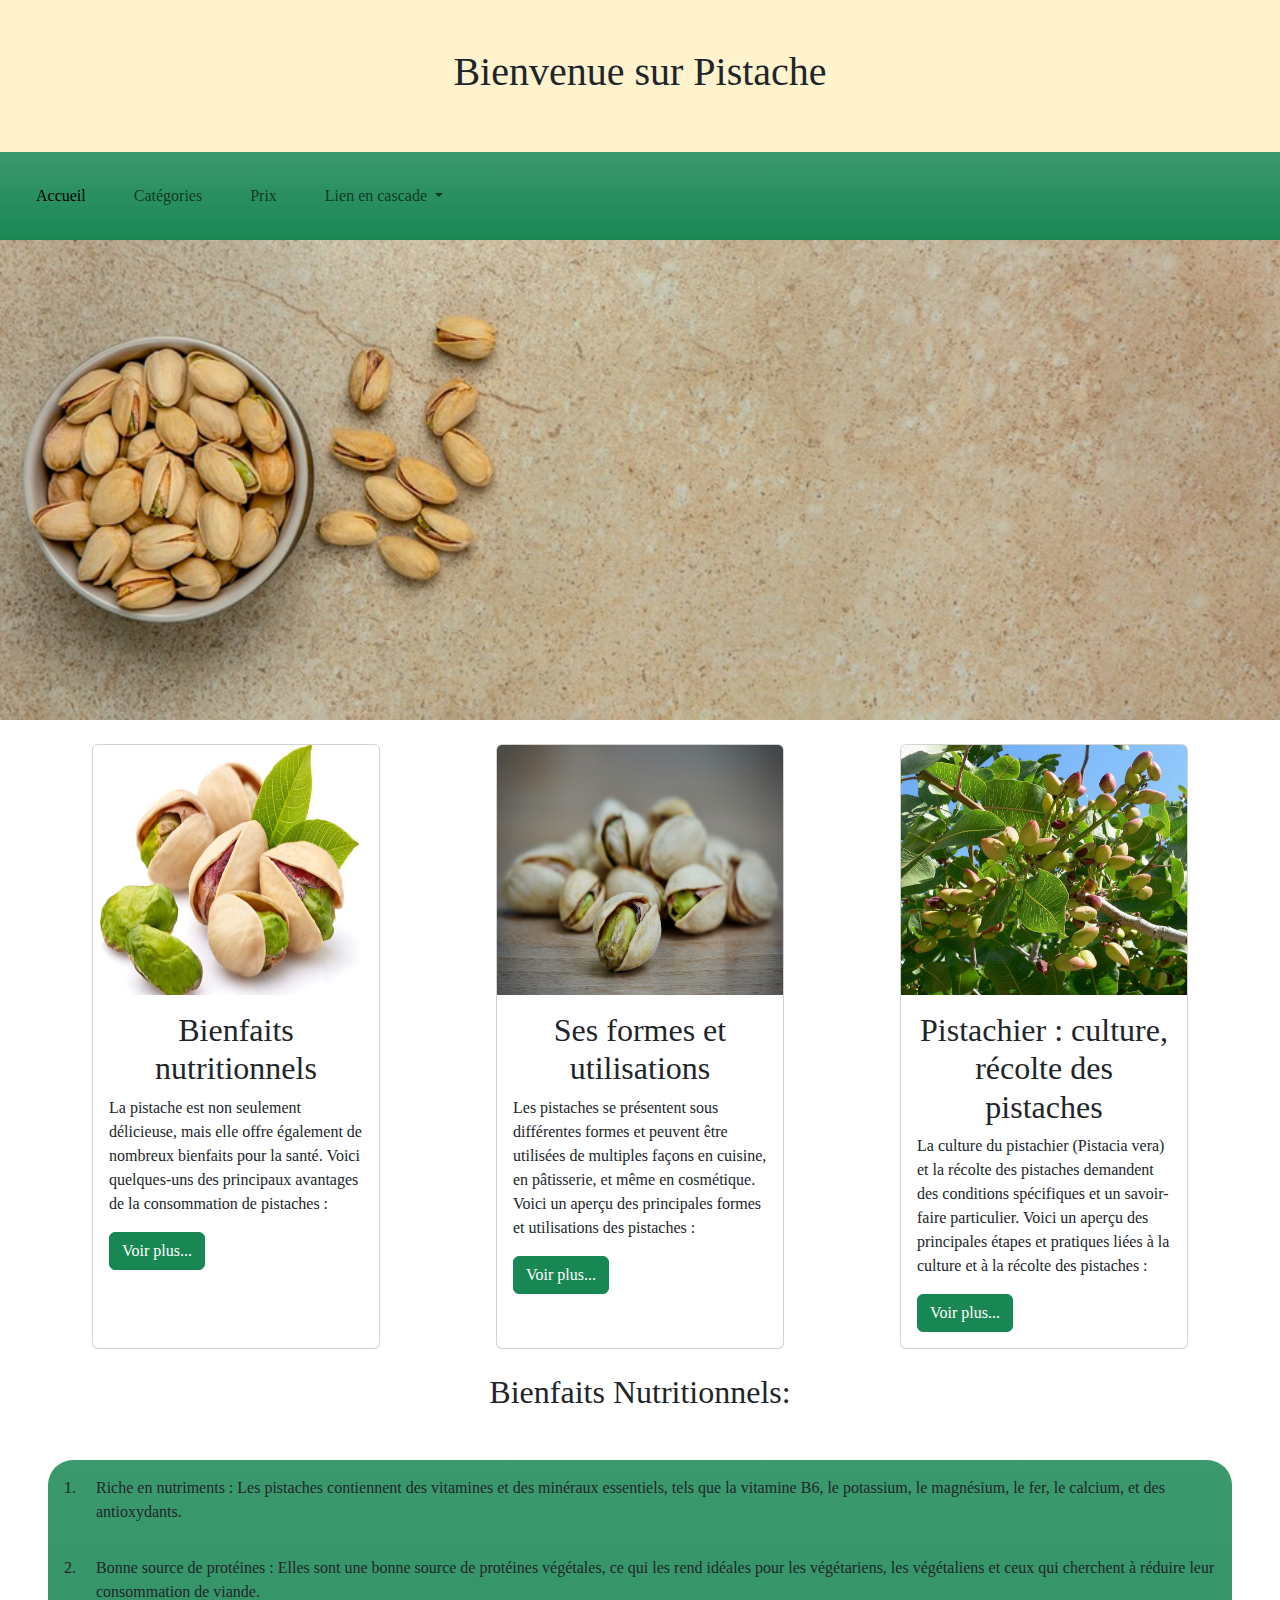
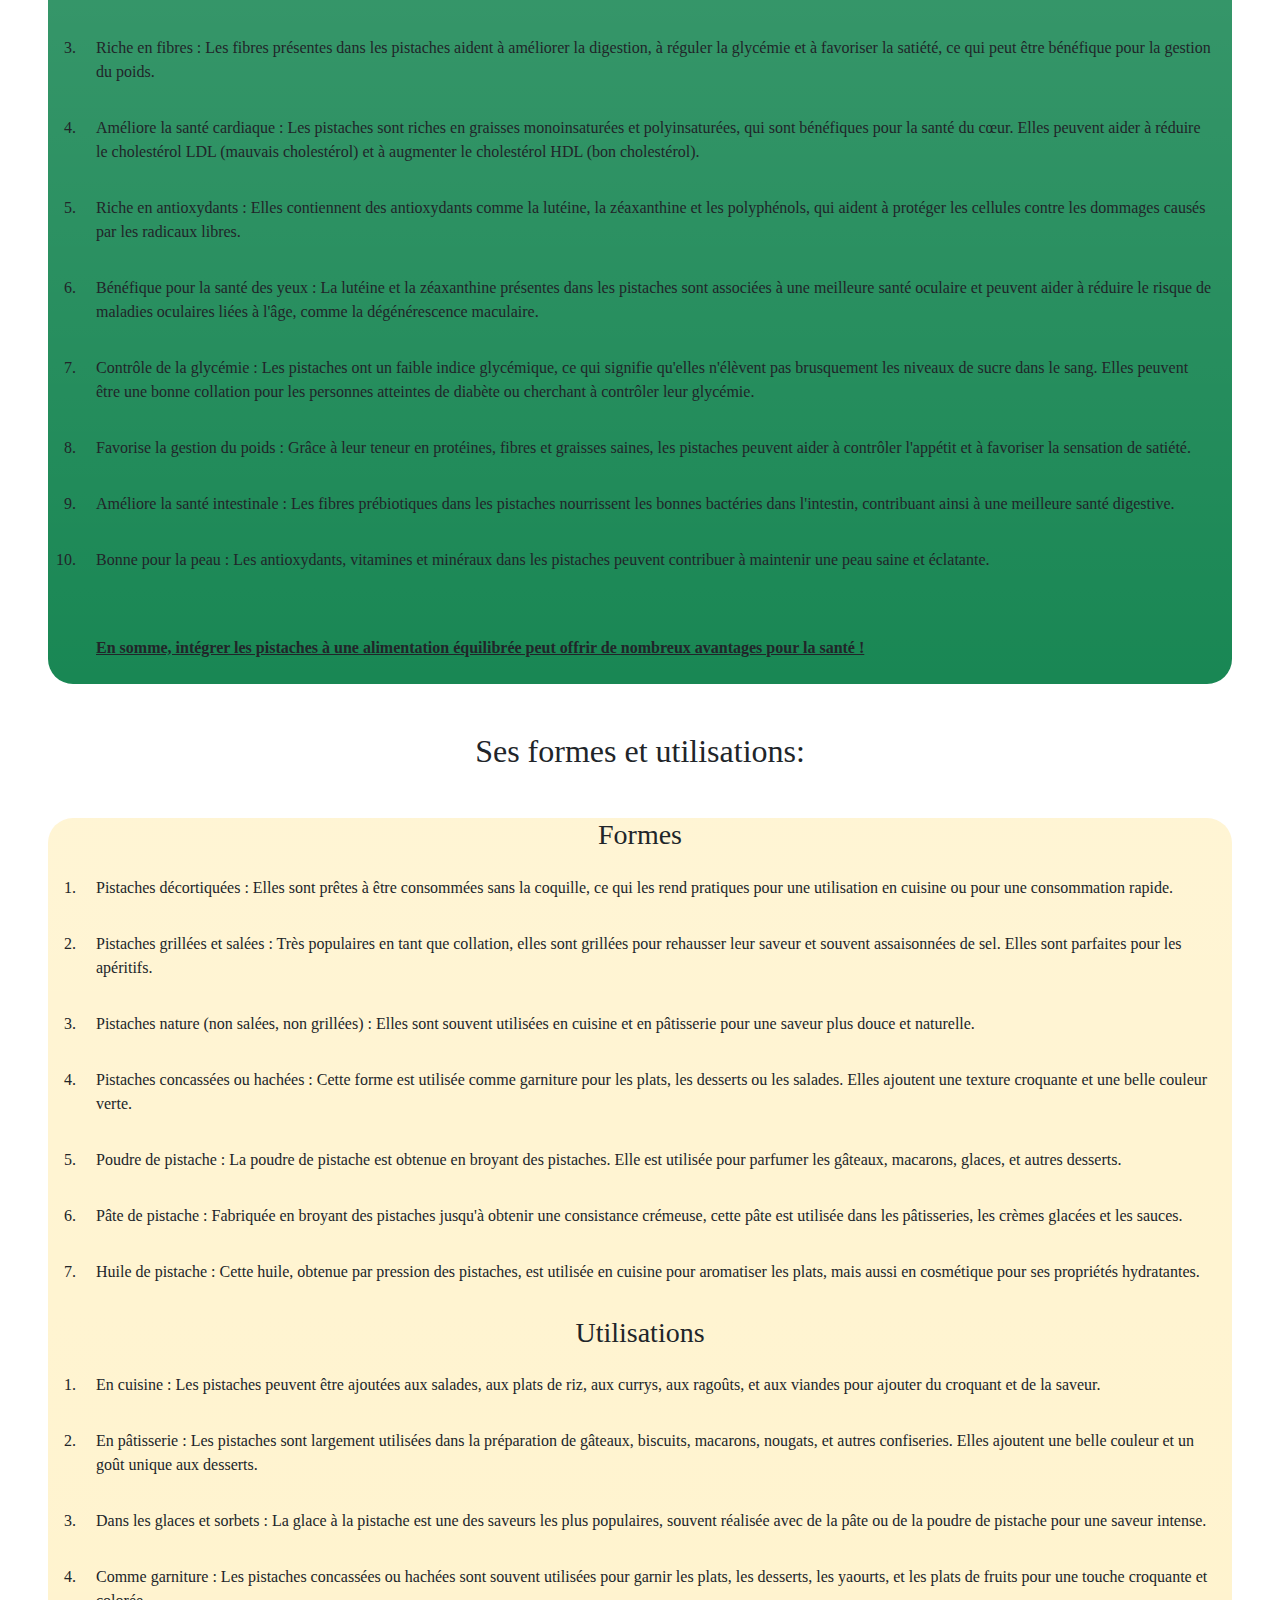
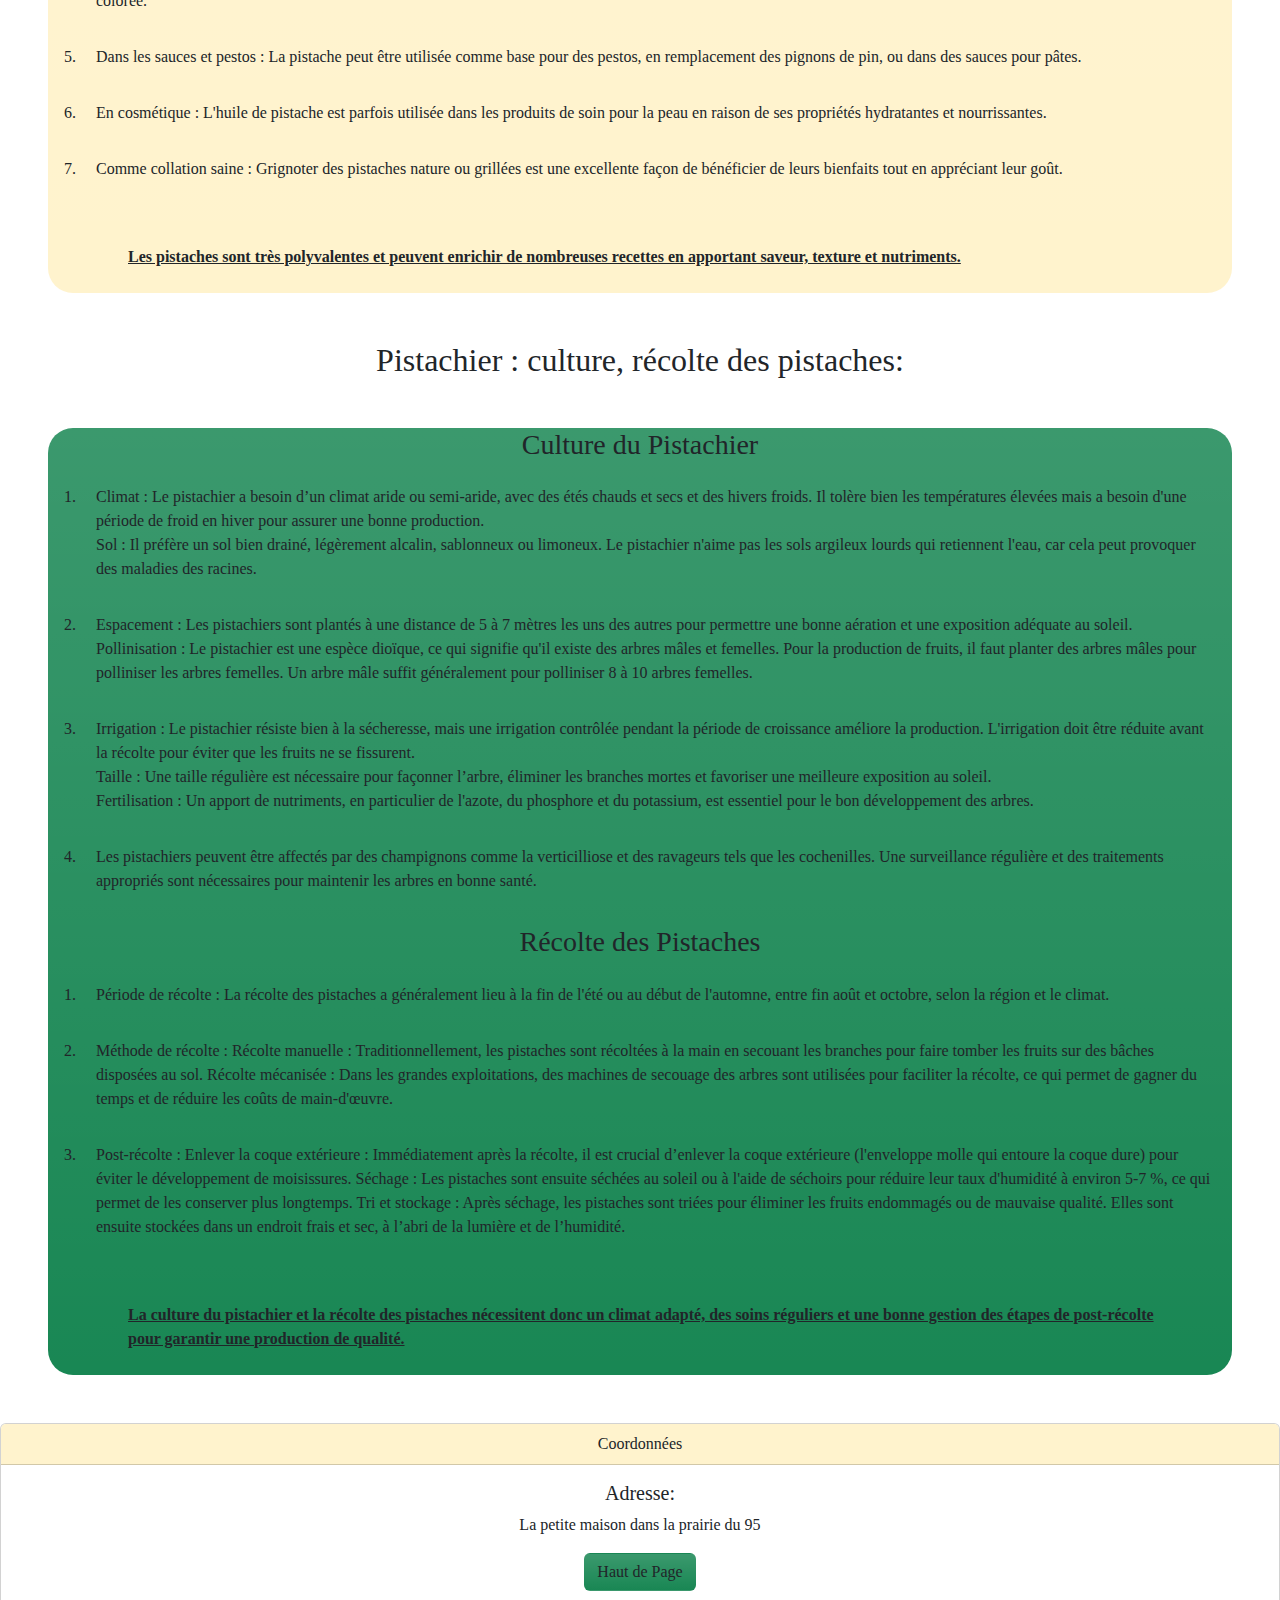
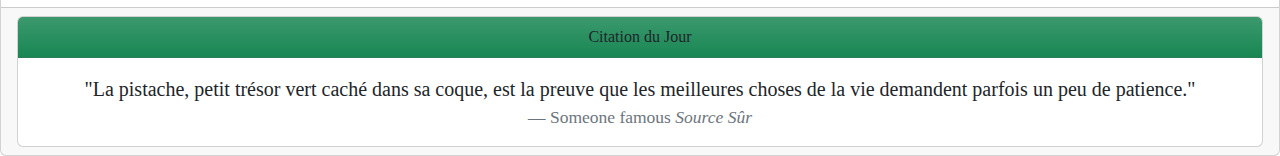
<file: index.html>
<!DOCTYPE html>
<html lang="fr">
<head>
    <meta charset="UTF-8">
    <meta name="viewport" content="width=device-width, initial-scale=1.0">
    <title>La Pistache</title>
    <link rel="stylesheet" href="css\Pistache.css">
    <link href="https://cdn.jsdelivr.net/npm/bootstrap@5.3.3/dist/css/bootstrap.min.css" rel="stylesheet" integrity="sha384-QWTKZyjpPEjISv5WaRU9OFeRpok6YctnYmDr5pNlyT2bRjXh0JMhjY6hW+ALEwIH" crossorigin="anonymous">
</head>
<body>
    <header class="p-5 bg-warning-subtle">
        <h1 class="text-center">Bienvenue sur Pistache</h1>
    </header>
    <nav class="navbar navbar-expand-lg bg-success bg-gradient">
        <div class="container-fluid">
          <button class="navbar-toggler" type="button" data-bs-toggle="collapse" data-bs-target="#navbarNavDropdown" aria-controls="navbarNavDropdown" aria-expanded="false" aria-label="Toggle navigation">
            <span class="navbar-toggler-icon"></span>
          </button>
          <div class="collapse navbar-collapse" id="navbarNavDropdown">
            <ul class="navbar-nav">
              <li class="nav-item">
                <a class="nav-link active" aria-current="page" href="#">Accueil</a>
              </li>
              <li class="nav-item">
                <a class="nav-link" href="#">Catégories</a>
              </li>
              <li class="nav-item">
                <a class="nav-link" href="#">Prix</a>
              </li>
              <li class="nav-item dropdown">
                <a class="nav-link dropdown-toggle" href="#" role="button" data-bs-toggle="dropdown" aria-expanded="false">
                  Lien en cascade
                </a>
                <ul class="dropdown-menu bg-success bg-gradient">
                  <li><a class="dropdown-item" href="#">Action</a></li>
                  <li><a class="dropdown-item" href="#">Réaction</a></li>
                  <li><a class="dropdown-item" href="#">Et Voilà...</a></li>
                </ul>
              </li>
            </ul>
          </div>
        </div>
      </nav>
      <div class="bannière"></div>
    <main>
        <section class="sectioncard">
            <div class="card m-4" style="width: 18rem;">
                <img src="img\les-bienfaits-sante-de-la-pistache.jpeg" class="card-img-top" alt="Plusieurs magnifiques pistaches décorer de feuilles ">
                <div class="card-body">
                    <h2>Bienfaits nutritionnels</h2>
                  <p class="card-text">La pistache est non seulement délicieuse, mais elle offre également de nombreux bienfaits pour la santé. Voici quelques-uns des principaux avantages de la consommation de pistaches :</p>
                  <a href="#Bienfaits" class="btn btn-success">Voir plus...</a>
                </div>
              </div>
              <div class="card m-4" style="width: 18rem;">
                <img src="img\pistache.jpg" class="card-img-top" alt="Un petit tas de pistache poser sur du parquet marron">
                <div class="card-body">
                    <h2>Ses formes et utilisations</h2>
                  <p class="card-text">Les pistaches se présentent sous différentes formes et peuvent être utilisées de multiples façons en cuisine, en pâtisserie, et même en cosmétique. Voici un aperçu des principales formes et utilisations des pistaches :</p>
                  <a href="#Formes" class="btn btn-success">Voir plus...</a>
                </div>
              </div>
              <div class="card m-4" style="width: 18rem;">
                <img src="img\Pistacio_.jpg" class="card-img-top" alt="Une branche d'un jolie pistachier pleine de feuilles et de pistaches encore accrocher">
                <div class="card-body">
                    <h2>Pistachier : culture, récolte des pistaches</h2>
                  <p class="card-text">La culture du pistachier (Pistacia vera) et la récolte des pistaches demandent des conditions spécifiques et un savoir-faire particulier. Voici un aperçu des principales étapes et pratiques liées à la culture et à la récolte des pistaches :</p>
                  <a href="#Pistachier" class="btn btn-success">Voir plus...</a>
                </div>
              </div> 
        </section>
        <section>
            <h2 id="Bienfaits">Bienfaits Nutritionnels:</h2>
            <article class="Texte m-5 bg-success bg-gradient">
                
                <ol>
                    <li> Riche en nutriments : Les pistaches contiennent des vitamines et des minéraux essentiels, tels que la vitamine B6, le potassium, le magnésium, le fer, le calcium, et des antioxydants.</li>
                    <li> Bonne source de protéines : Elles sont une bonne source de protéines végétales, ce qui les rend idéales pour les végétariens, les végétaliens et ceux qui cherchent à réduire leur consommation de viande.</li>
                    <li> Riche en fibres : Les fibres présentes dans les pistaches aident à améliorer la digestion, à réguler la glycémie et à favoriser la satiété, ce qui peut être bénéfique pour la gestion du poids.</li>
                    <li> Améliore la santé cardiaque : Les pistaches sont riches en graisses monoinsaturées et polyinsaturées, qui sont bénéfiques pour la santé du cœur. Elles peuvent aider à réduire le cholestérol LDL (mauvais cholestérol) et à augmenter le cholestérol HDL (bon cholestérol).</li>
                    <li> Riche en antioxydants : Elles contiennent des antioxydants comme la lutéine, la zéaxanthine et les polyphénols, qui aident à protéger les cellules contre les dommages causés par les radicaux libres.</li>
                    <li> Bénéfique pour la santé des yeux : La lutéine et la zéaxanthine présentes dans les pistaches sont associées à une meilleure santé oculaire et peuvent aider à réduire le risque de maladies oculaires liées à l'âge, comme la dégénérescence maculaire.</li>
                    <li> Contrôle de la glycémie : Les pistaches ont un faible indice glycémique, ce qui signifie qu'elles n'élèvent pas brusquement les niveaux de sucre dans le sang. Elles peuvent être une bonne collation pour les personnes atteintes de diabète ou cherchant à contrôler leur glycémie.</li>
                    <li> Favorise la gestion du poids : Grâce à leur teneur en protéines, fibres et graisses saines, les pistaches peuvent aider à contrôler l'appétit et à favoriser la sensation de satiété.</li>
                    <li> Améliore la santé intestinale : Les fibres prébiotiques dans les pistaches nourrissent les bonnes bactéries dans l'intestin, contribuant ainsi à une meilleure santé digestive.</li>
                    <li> Bonne pour la peau : Les antioxydants, vitamines et minéraux dans les pistaches peuvent contribuer à maintenir une peau saine et éclatante.</li>
                </ol>
                <p class="m-4 p-4"><u><strong>En somme, intégrer les pistaches à une alimentation équilibrée peut offrir de nombreux avantages pour la santé !</strong></u></p>
            </article>
            <h2 id="Formes">Ses formes et utilisations:</h2>
            <article class="Texte m-5 bg-warning-subtle bg-gradient">
                <h3>Formes</h3>
                <ol>
                    <li>Pistaches décortiquées : Elles sont prêtes à être consommées sans la coquille, ce qui les rend pratiques pour une utilisation en cuisine ou pour une consommation rapide.</li>
                    <li>Pistaches grillées et salées : Très populaires en tant que collation, elles sont grillées pour rehausser leur saveur et souvent assaisonnées de sel. Elles sont parfaites pour les apéritifs.</li>
                    <li>Pistaches nature (non salées, non grillées) : Elles sont souvent utilisées en cuisine et en pâtisserie pour une saveur plus douce et naturelle.</li>
                    <li>Pistaches concassées ou hachées : Cette forme est utilisée comme garniture pour les plats, les desserts ou les salades. Elles ajoutent une texture croquante et une belle couleur verte.</li>
                    <li>Poudre de pistache : La poudre de pistache est obtenue en broyant des pistaches. Elle est utilisée pour parfumer les gâteaux, macarons, glaces, et autres desserts.</li>
                    <li>Pâte de pistache : Fabriquée en broyant des pistaches jusqu'à obtenir une consistance crémeuse, cette pâte est utilisée dans les pâtisseries, les crèmes glacées et les sauces.</li>
                    <li>Huile de pistache : Cette huile, obtenue par pression des pistaches, est utilisée en cuisine pour aromatiser les plats, mais aussi en cosmétique pour ses propriétés hydratantes.</li>
                </ol>
                <h3>Utilisations</h3>
                <ol>                  
                    <li>En cuisine : Les pistaches peuvent être ajoutées aux salades, aux plats de riz, aux currys, aux ragoûts, et aux viandes pour ajouter du croquant et de la saveur.</li>
                    <li>En pâtisserie : Les pistaches sont largement utilisées dans la préparation de gâteaux, biscuits, macarons, nougats, et autres confiseries. Elles ajoutent une belle couleur et un goût unique aux desserts.</li>
                    <li>Dans les glaces et sorbets : La glace à la pistache est une des saveurs les plus populaires, souvent réalisée avec de la pâte ou de la poudre de pistache pour une saveur intense.</li>
                    <li>Comme garniture : Les pistaches concassées ou hachées sont souvent utilisées pour garnir les plats, les desserts, les yaourts, et les plats de fruits pour une touche croquante et colorée.</li>
                    <li>Dans les sauces et pestos : La pistache peut être utilisée comme base pour des pestos, en remplacement des pignons de pin, ou dans des sauces pour pâtes.</li>
                    <li>En cosmétique : L'huile de pistache est parfois utilisée dans les produits de soin pour la peau en raison de ses propriétés hydratantes et nourrissantes.</li>
                    <li>Comme collation saine : Grignoter des pistaches nature ou grillées est une excellente façon de bénéficier de leurs bienfaits tout en appréciant leur goût.</li>
                    <p class="m-4 p-4"><u><strong>Les pistaches sont très polyvalentes et peuvent enrichir de nombreuses recettes en apportant saveur, texture et nutriments.</strong></u></p>
                </ol>
            </article>
            <h2 id="Pistachier">Pistachier : culture, récolte des pistaches:</h2>
            <article class="Texte m-5 bg-success bg-gradient">
                <h3>Culture du Pistachier</h3>
                <ol>
                    <li>Climat : Le pistachier a besoin d’un climat aride ou semi-aride, avec des étés chauds et secs et des hivers froids. Il tolère bien les températures élevées mais a besoin d'une période de froid en hiver pour assurer une bonne production.<br>
                        Sol : Il préfère un sol bien drainé, légèrement alcalin, sablonneux ou limoneux. Le pistachier n'aime pas les sols argileux lourds qui retiennent l'eau, car cela peut provoquer des maladies des racines.</li>
                    <li>Espacement : Les pistachiers sont plantés à une distance de 5 à 7 mètres les uns des autres pour permettre une bonne aération et une exposition adéquate au soleil.<br>
                        Pollinisation : Le pistachier est une espèce dioïque, ce qui signifie qu'il existe des arbres mâles et femelles. Pour la production de fruits, il faut planter des arbres mâles pour polliniser les arbres femelles. Un arbre mâle suffit généralement pour polliniser 8 à 10 arbres femelles.</li>
                    <li>Irrigation : Le pistachier résiste bien à la sécheresse, mais une irrigation contrôlée pendant la période de croissance améliore la production. L'irrigation doit être réduite avant la récolte pour éviter que les fruits ne se fissurent.<br>
                        Taille : Une taille régulière est nécessaire pour façonner l’arbre, éliminer les branches mortes et favoriser une meilleure exposition au soleil.<br>
                        Fertilisation : Un apport de nutriments, en particulier de l'azote, du phosphore et du potassium, est essentiel pour le bon développement des arbres.</li>
                    <li>Les pistachiers peuvent être affectés par des champignons comme la verticilliose et des ravageurs tels que les cochenilles. Une surveillance régulière et des traitements appropriés sont nécessaires pour maintenir les arbres en bonne santé.</li>
                </ol>
                <h3>Récolte des Pistaches</h3>
                <ol>
                    <li>                    Période de récolte :
                    La récolte des pistaches a généralement lieu à la fin de l'été ou au début de l'automne, entre fin août et octobre, selon la région et le climat.</li>
                    <li>                Méthode de récolte :
                    Récolte manuelle : Traditionnellement, les pistaches sont récoltées à la main en secouant les branches pour faire tomber les fruits sur des bâches disposées au sol.
                    Récolte mécanisée : Dans les grandes exploitations, des machines de secouage des arbres sont utilisées pour faciliter la récolte, ce qui permet de gagner du temps et de réduire les coûts de main-d'œuvre.</li>
                    <li>                Post-récolte :
                    Enlever la coque extérieure : Immédiatement après la récolte, il est crucial d’enlever la coque extérieure (l'enveloppe molle qui entoure la coque dure) pour éviter le développement de moisissures.
                    Séchage : Les pistaches sont ensuite séchées au soleil ou à l'aide de séchoirs pour réduire leur taux d'humidité à environ 5-7 %, ce qui permet de les conserver plus longtemps.
                    Tri et stockage : Après séchage, les pistaches sont triées pour éliminer les fruits endommagés ou de mauvaise qualité. Elles sont ensuite stockées dans un endroit frais et sec, à l’abri de la lumière et de l’humidité.</li>
                    <p class="m-4 p-4"><u><strong>La culture du pistachier et la récolte des pistaches nécessitent donc un climat adapté, des soins réguliers et une bonne gestion des étapes de post-récolte pour garantir une production de qualité.</strong></u></p>
                </ol>
            </article>
        </section>
    </main>
    <footer>
        <div class="card text-center">
            <div class="card-header bg-warning-subtle">
              Coordonnées
            </div>
            <div class="card-body">
              <h5 class="card-title">Adresse:</h5>
              <p class="card-text">La petite maison dans la prairie du 95</p>
              <a href="#" class="btn bg-success bg-gradient">Haut de Page</a>
            </div>
            <div class="card-footer text-body-secondary">
                <div class="card">
                    <div class="card-header bg-success bg-gradient">
                      Citation du Jour
                    </div>
                    <div class="card-body">
                      <blockquote class="blockquote mb-0">
                        <p>"La pistache, petit trésor vert caché dans sa coque, est la preuve que les meilleures choses de la vie demandent parfois un peu de patience."</p>
                        <footer class="blockquote-footer">Someone famous<cite title="Source Title"> Source Sûr</cite></footer>
                      </blockquote>
                    </div>
                  </div>
            </div>
          </div>
    </footer>
    <script src="https://cdn.jsdelivr.net/npm/bootstrap@5.3.3/dist/js/bootstrap.bundle.min.js" integrity="sha384-YvpcrYf0tY3lHB60NNkmXc5s9fDVZLESaAA55NDzOxhy9GkcIdslK1eN7N6jIeHz" crossorigin="anonymous"></script>
</body>
</html>
</file>
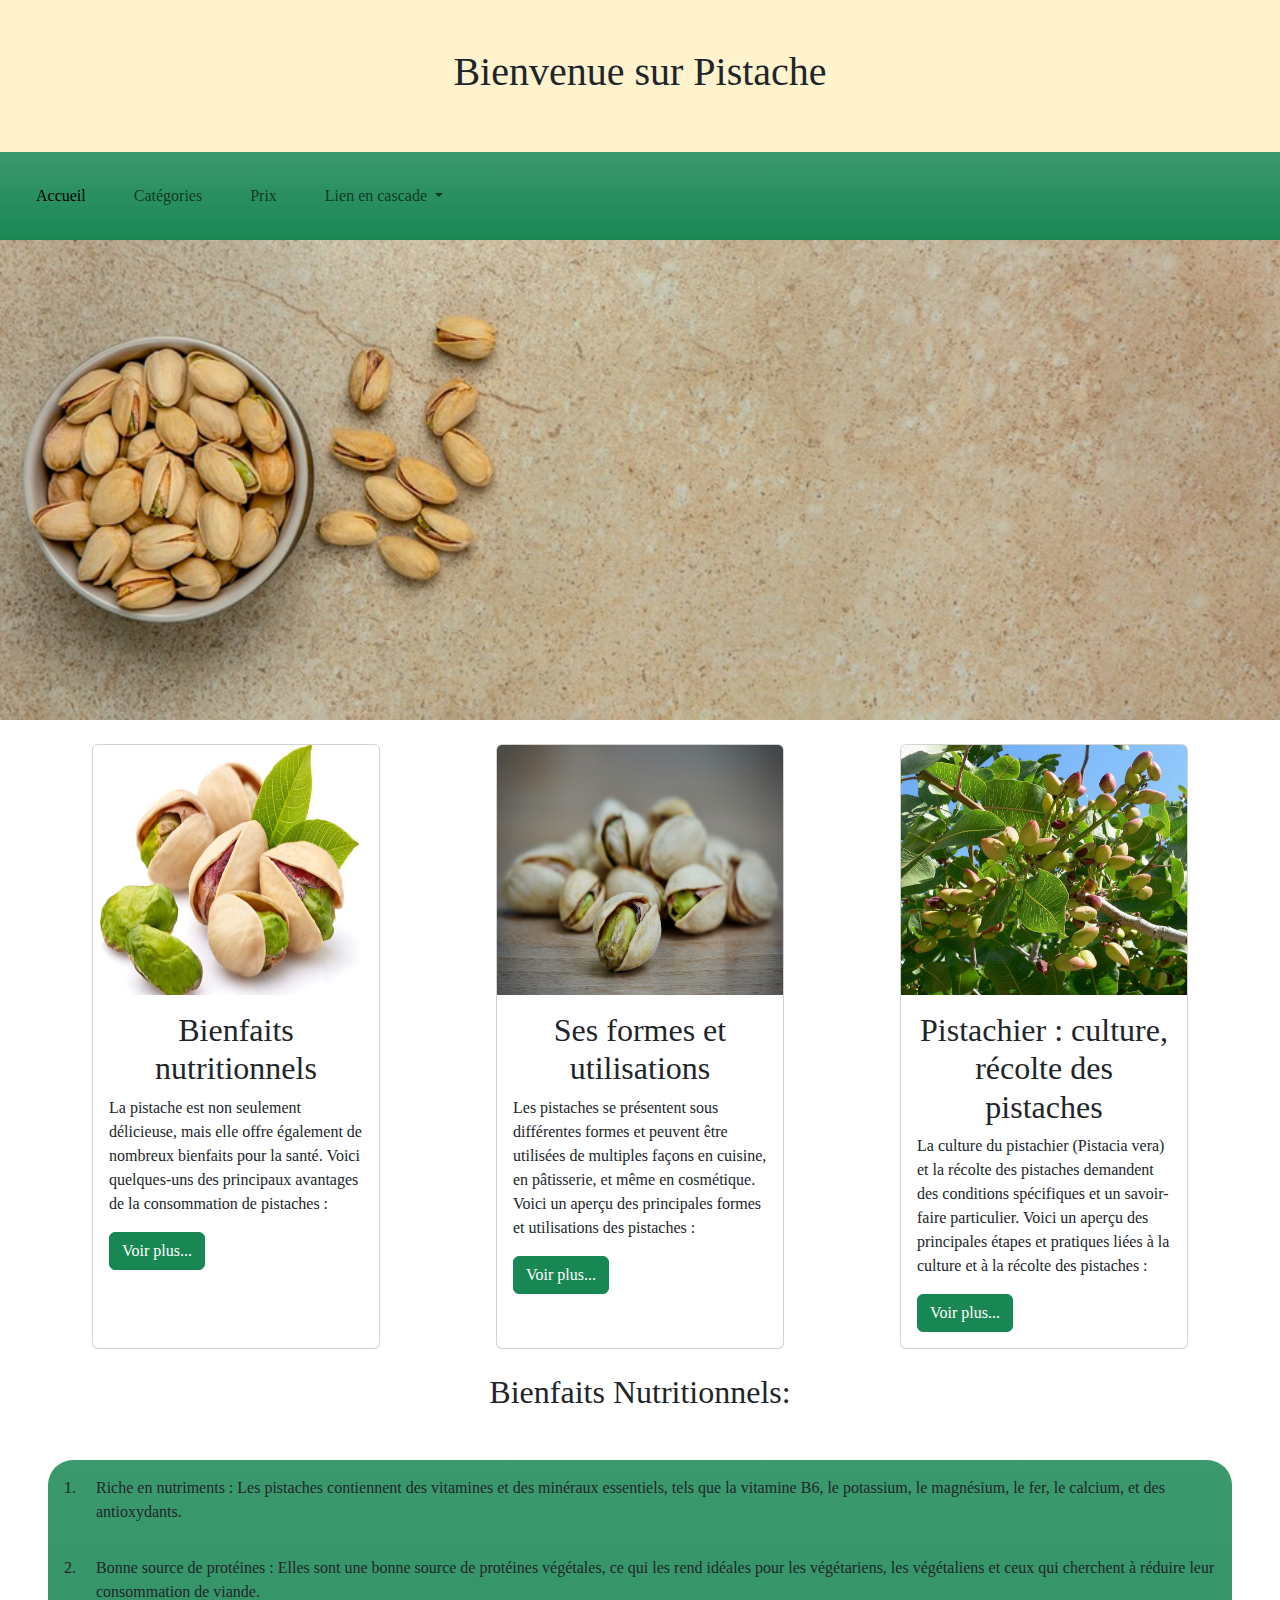
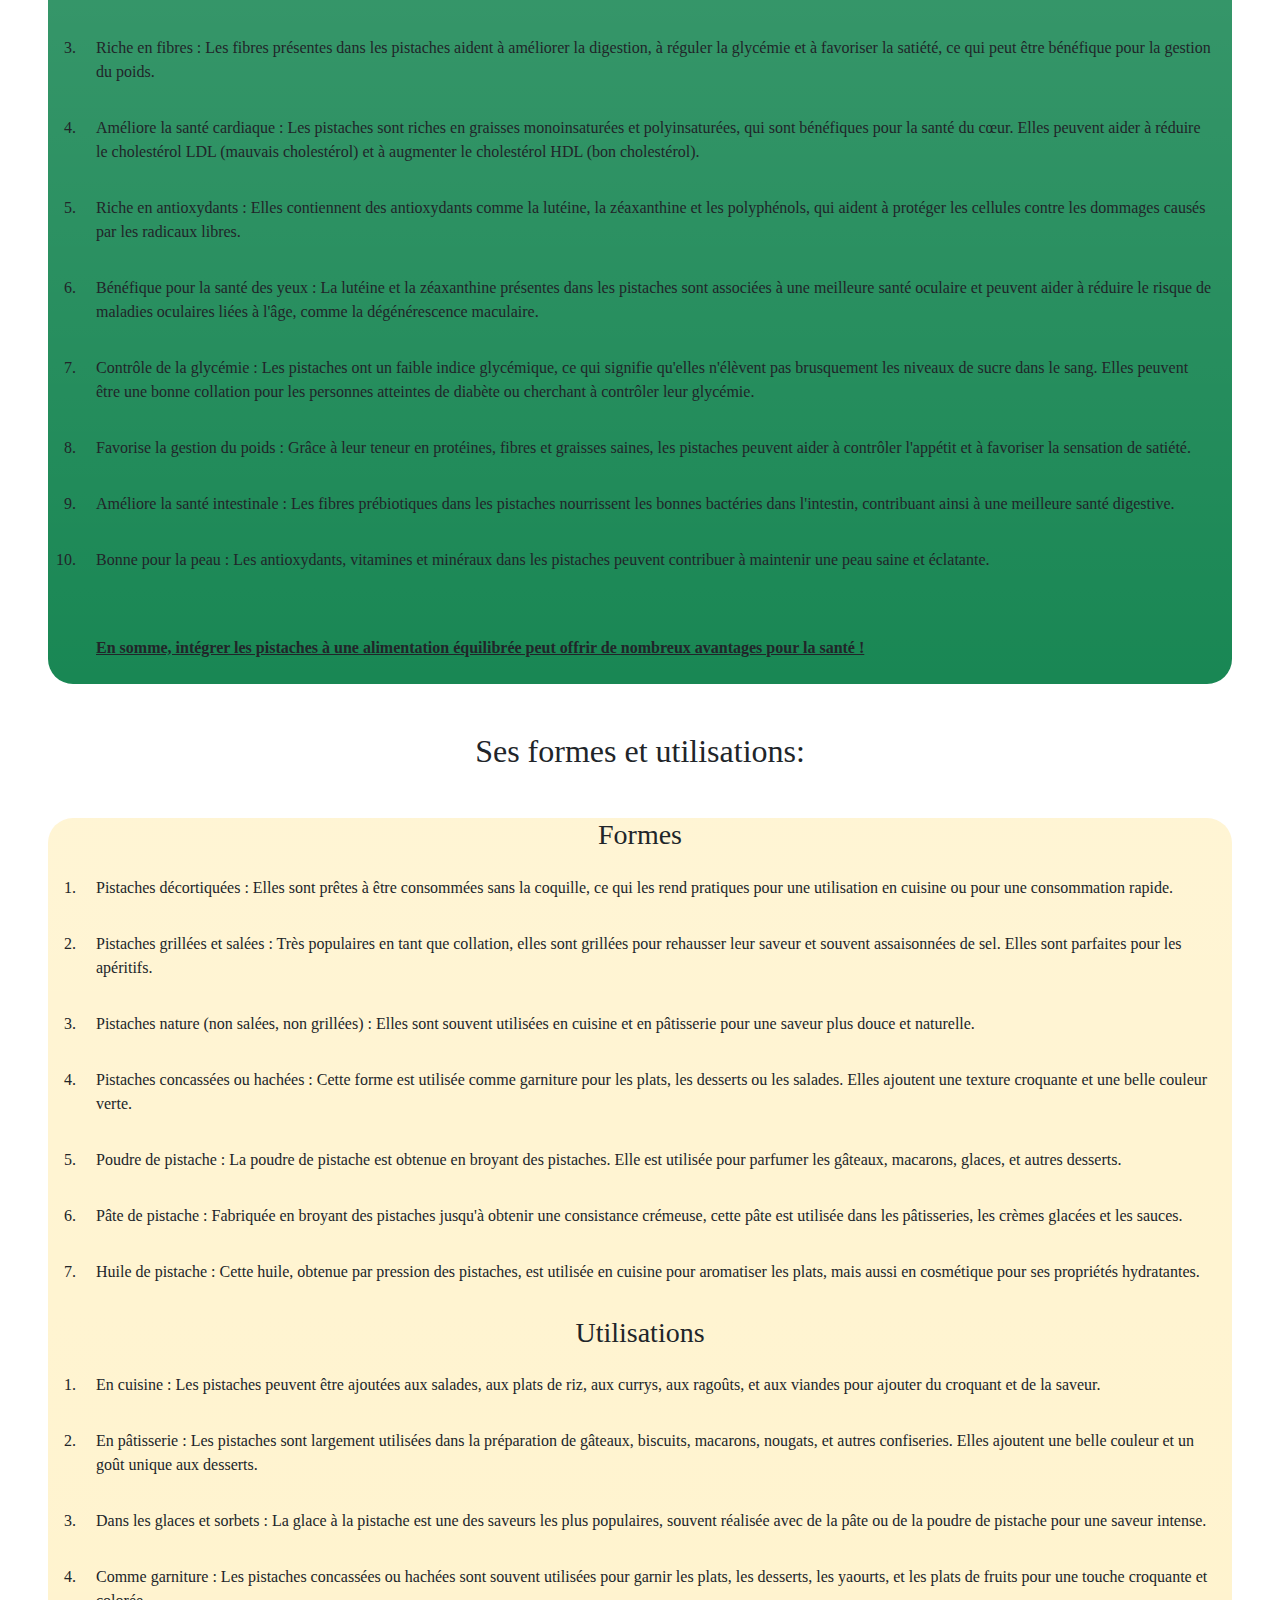
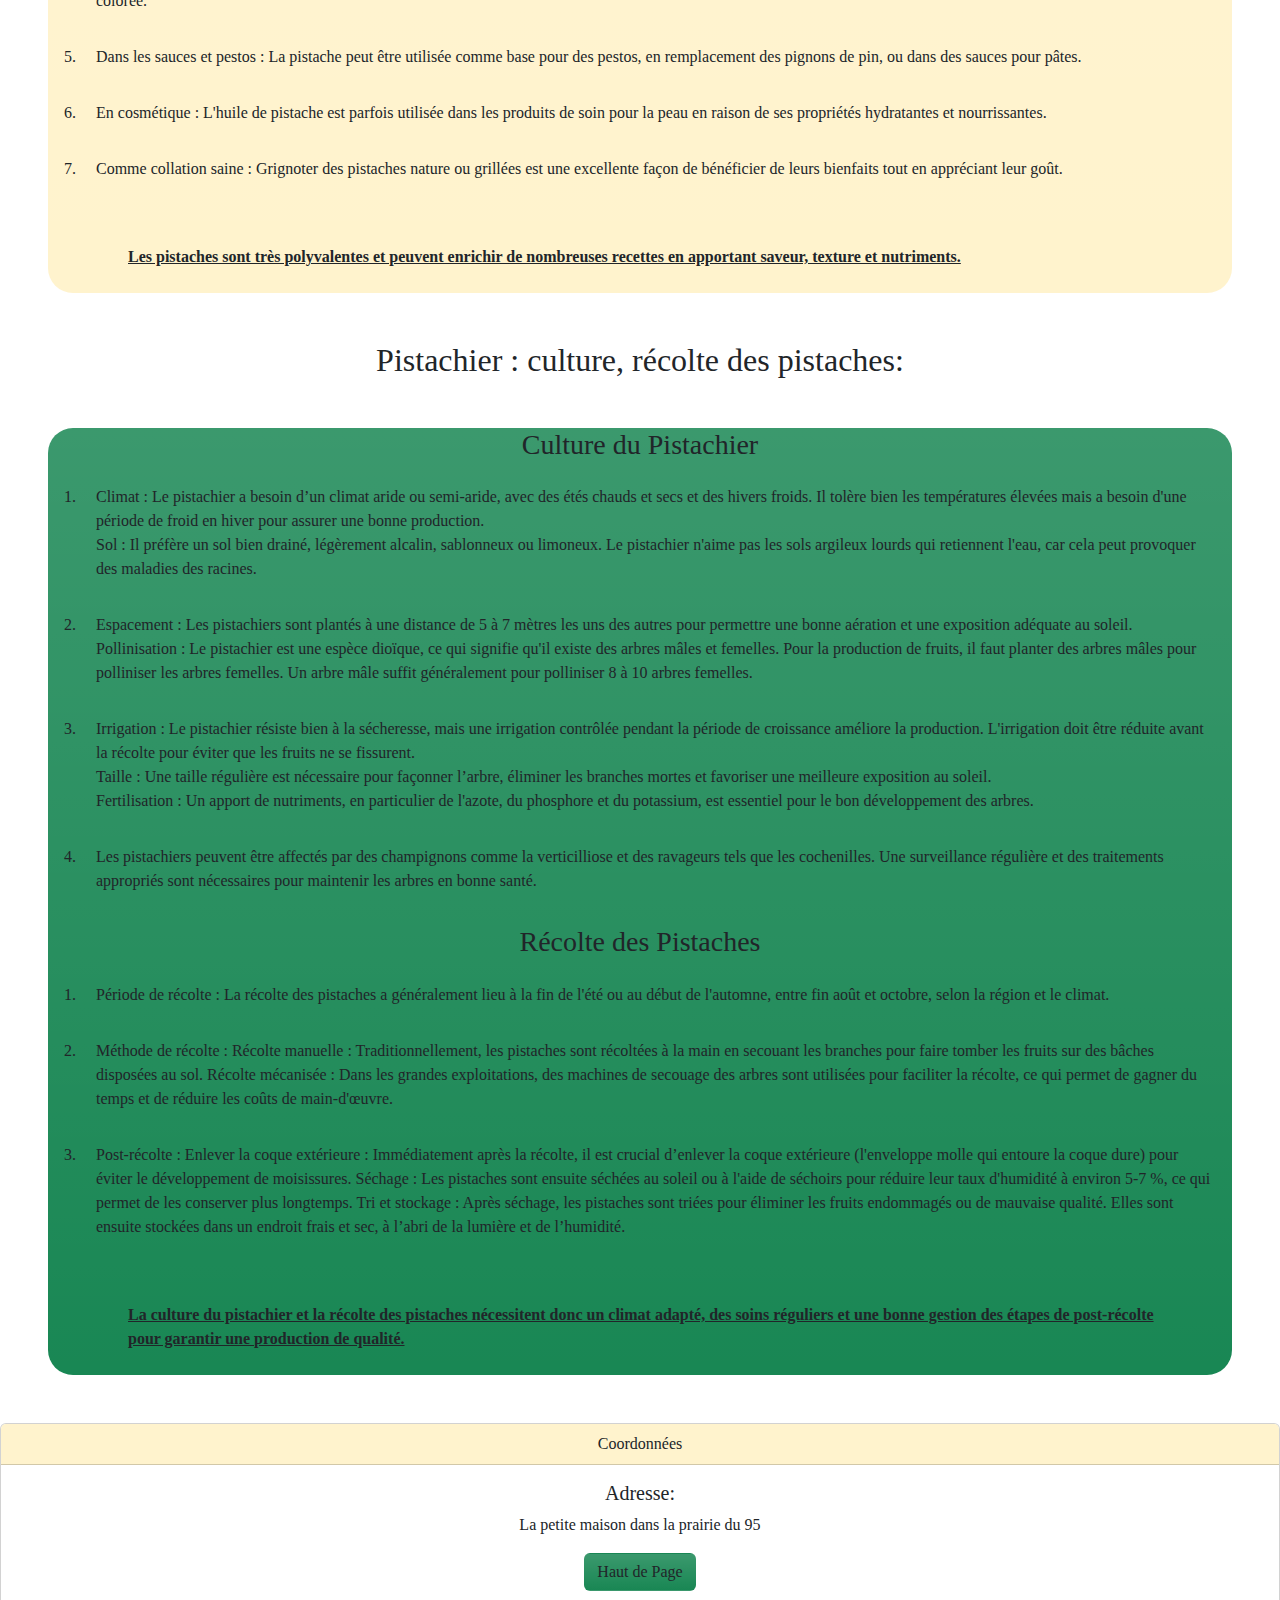
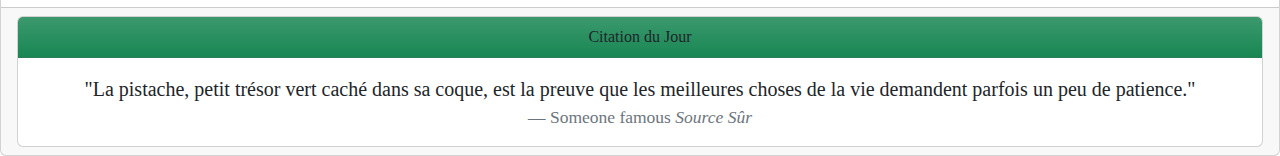
<file: Pistache.html>
<!DOCTYPE html>
<html lang="fr">
<head>
    <meta charset="UTF-8">
    <meta name="viewport" content="width=device-width, initial-scale=1.0">
    <title>La Pistache</title>
    <link rel="stylesheet" href="css\Pistache.css">
    <link href="https://cdn.jsdelivr.net/npm/bootstrap@5.3.3/dist/css/bootstrap.min.css" rel="stylesheet" integrity="sha384-QWTKZyjpPEjISv5WaRU9OFeRpok6YctnYmDr5pNlyT2bRjXh0JMhjY6hW+ALEwIH" crossorigin="anonymous">
</head>
<body>
    <header class="p-5 bg-warning-subtle">
        <h1 class="text-center">Bienvenue sur Pistache</h1>
    </header>
    <nav class="navbar navbar-expand-lg bg-success bg-gradient">
        <div class="container-fluid">
          <button class="navbar-toggler" type="button" data-bs-toggle="collapse" data-bs-target="#navbarNavDropdown" aria-controls="navbarNavDropdown" aria-expanded="false" aria-label="Toggle navigation">
            <span class="navbar-toggler-icon"></span>
          </button>
          <div class="collapse navbar-collapse" id="navbarNavDropdown">
            <ul class="navbar-nav">
              <li class="nav-item">
                <a class="nav-link active" aria-current="page" href="#">Accueil</a>
              </li>
              <li class="nav-item">
                <a class="nav-link" href="#">Catégories</a>
              </li>
              <li class="nav-item">
                <a class="nav-link" href="#">Prix</a>
              </li>
              <li class="nav-item dropdown">
                <a class="nav-link dropdown-toggle" href="#" role="button" data-bs-toggle="dropdown" aria-expanded="false">
                  Lien en cascade
                </a>
                <ul class="dropdown-menu bg-success bg-gradient">
                  <li><a class="dropdown-item" href="#">Action</a></li>
                  <li><a class="dropdown-item" href="#">Réaction</a></li>
                  <li><a class="dropdown-item" href="#">Et Voilà...</a></li>
                </ul>
              </li>
            </ul>
          </div>
        </div>
      </nav>
      <div class="bannière"></div>
    <main>
        <section class="sectioncard">
            <div class="card m-4" style="width: 18rem;">
                <img src="img\les-bienfaits-sante-de-la-pistache.jpeg" class="card-img-top" alt="Plusieurs magnifiques pistaches décorer de feuilles ">
                <div class="card-body">
                    <h2>Bienfaits nutritionnels</h2>
                  <p class="card-text">La pistache est non seulement délicieuse, mais elle offre également de nombreux bienfaits pour la santé. Voici quelques-uns des principaux avantages de la consommation de pistaches :</p>
                  <a href="#Bienfaits" class="btn btn-success">Voir plus...</a>
                </div>
              </div>
              <div class="card m-4" style="width: 18rem;">
                <img src="img\pistache.jpg" class="card-img-top" alt="Un petit tas de pistache poser sur du parquet marron">
                <div class="card-body">
                    <h2>Ses formes et utilisations</h2>
                  <p class="card-text">Les pistaches se présentent sous différentes formes et peuvent être utilisées de multiples façons en cuisine, en pâtisserie, et même en cosmétique. Voici un aperçu des principales formes et utilisations des pistaches :</p>
                  <a href="#Formes" class="btn btn-success">Voir plus...</a>
                </div>
              </div>
              <div class="card m-4" style="width: 18rem;">
                <img src="img\Pistacio_.jpg" class="card-img-top" alt="Une branche d'un jolie pistachier pleine de feuilles et de pistaches encore accrocher">
                <div class="card-body">
                    <h2>Pistachier : culture, récolte des pistaches</h2>
                  <p class="card-text">La culture du pistachier (Pistacia vera) et la récolte des pistaches demandent des conditions spécifiques et un savoir-faire particulier. Voici un aperçu des principales étapes et pratiques liées à la culture et à la récolte des pistaches :</p>
                  <a href="#Pistachier" class="btn btn-success">Voir plus...</a>
                </div>
              </div> 
        </section>
        <section>
            <h2 id="Bienfaits">Bienfaits Nutritionnels:</h2>
            <article class="Texte m-5 bg-success bg-gradient">
                
                <ol>
                    <li> Riche en nutriments : Les pistaches contiennent des vitamines et des minéraux essentiels, tels que la vitamine B6, le potassium, le magnésium, le fer, le calcium, et des antioxydants.</li>
                    <li> Bonne source de protéines : Elles sont une bonne source de protéines végétales, ce qui les rend idéales pour les végétariens, les végétaliens et ceux qui cherchent à réduire leur consommation de viande.</li>
                    <li> Riche en fibres : Les fibres présentes dans les pistaches aident à améliorer la digestion, à réguler la glycémie et à favoriser la satiété, ce qui peut être bénéfique pour la gestion du poids.</li>
                    <li> Améliore la santé cardiaque : Les pistaches sont riches en graisses monoinsaturées et polyinsaturées, qui sont bénéfiques pour la santé du cœur. Elles peuvent aider à réduire le cholestérol LDL (mauvais cholestérol) et à augmenter le cholestérol HDL (bon cholestérol).</li>
                    <li> Riche en antioxydants : Elles contiennent des antioxydants comme la lutéine, la zéaxanthine et les polyphénols, qui aident à protéger les cellules contre les dommages causés par les radicaux libres.</li>
                    <li> Bénéfique pour la santé des yeux : La lutéine et la zéaxanthine présentes dans les pistaches sont associées à une meilleure santé oculaire et peuvent aider à réduire le risque de maladies oculaires liées à l'âge, comme la dégénérescence maculaire.</li>
                    <li> Contrôle de la glycémie : Les pistaches ont un faible indice glycémique, ce qui signifie qu'elles n'élèvent pas brusquement les niveaux de sucre dans le sang. Elles peuvent être une bonne collation pour les personnes atteintes de diabète ou cherchant à contrôler leur glycémie.</li>
                    <li> Favorise la gestion du poids : Grâce à leur teneur en protéines, fibres et graisses saines, les pistaches peuvent aider à contrôler l'appétit et à favoriser la sensation de satiété.</li>
                    <li> Améliore la santé intestinale : Les fibres prébiotiques dans les pistaches nourrissent les bonnes bactéries dans l'intestin, contribuant ainsi à une meilleure santé digestive.</li>
                    <li> Bonne pour la peau : Les antioxydants, vitamines et minéraux dans les pistaches peuvent contribuer à maintenir une peau saine et éclatante.</li>
                </ol>
                <p class="m-4 p-4"><u><strong>En somme, intégrer les pistaches à une alimentation équilibrée peut offrir de nombreux avantages pour la santé !</strong></u></p>
            </article>
            <h2 id="Formes">Ses formes et utilisations:</h2>
            <article class="Texte m-5 bg-warning-subtle bg-gradient">
                <h3>Formes</h3>
                <ol>
                    <li>Pistaches décortiquées : Elles sont prêtes à être consommées sans la coquille, ce qui les rend pratiques pour une utilisation en cuisine ou pour une consommation rapide.</li>
                    <li>Pistaches grillées et salées : Très populaires en tant que collation, elles sont grillées pour rehausser leur saveur et souvent assaisonnées de sel. Elles sont parfaites pour les apéritifs.</li>
                    <li>Pistaches nature (non salées, non grillées) : Elles sont souvent utilisées en cuisine et en pâtisserie pour une saveur plus douce et naturelle.</li>
                    <li>Pistaches concassées ou hachées : Cette forme est utilisée comme garniture pour les plats, les desserts ou les salades. Elles ajoutent une texture croquante et une belle couleur verte.</li>
                    <li>Poudre de pistache : La poudre de pistache est obtenue en broyant des pistaches. Elle est utilisée pour parfumer les gâteaux, macarons, glaces, et autres desserts.</li>
                    <li>Pâte de pistache : Fabriquée en broyant des pistaches jusqu'à obtenir une consistance crémeuse, cette pâte est utilisée dans les pâtisseries, les crèmes glacées et les sauces.</li>
                    <li>Huile de pistache : Cette huile, obtenue par pression des pistaches, est utilisée en cuisine pour aromatiser les plats, mais aussi en cosmétique pour ses propriétés hydratantes.</li>
                </ol>
                <h3>Utilisations</h3>
                <ol>                  
                    <li>En cuisine : Les pistaches peuvent être ajoutées aux salades, aux plats de riz, aux currys, aux ragoûts, et aux viandes pour ajouter du croquant et de la saveur.</li>
                    <li>En pâtisserie : Les pistaches sont largement utilisées dans la préparation de gâteaux, biscuits, macarons, nougats, et autres confiseries. Elles ajoutent une belle couleur et un goût unique aux desserts.</li>
                    <li>Dans les glaces et sorbets : La glace à la pistache est une des saveurs les plus populaires, souvent réalisée avec de la pâte ou de la poudre de pistache pour une saveur intense.</li>
                    <li>Comme garniture : Les pistaches concassées ou hachées sont souvent utilisées pour garnir les plats, les desserts, les yaourts, et les plats de fruits pour une touche croquante et colorée.</li>
                    <li>Dans les sauces et pestos : La pistache peut être utilisée comme base pour des pestos, en remplacement des pignons de pin, ou dans des sauces pour pâtes.</li>
                    <li>En cosmétique : L'huile de pistache est parfois utilisée dans les produits de soin pour la peau en raison de ses propriétés hydratantes et nourrissantes.</li>
                    <li>Comme collation saine : Grignoter des pistaches nature ou grillées est une excellente façon de bénéficier de leurs bienfaits tout en appréciant leur goût.</li>
                    <p class="m-4 p-4"><u><strong>Les pistaches sont très polyvalentes et peuvent enrichir de nombreuses recettes en apportant saveur, texture et nutriments.</strong></u></p>
                </ol>
            </article>
            <h2 id="Pistachier">Pistachier : culture, récolte des pistaches:</h2>
            <article class="Texte m-5 bg-success bg-gradient">
                <h3>Culture du Pistachier</h3>
                <ol>
                    <li>Climat : Le pistachier a besoin d’un climat aride ou semi-aride, avec des étés chauds et secs et des hivers froids. Il tolère bien les températures élevées mais a besoin d'une période de froid en hiver pour assurer une bonne production.<br>
                        Sol : Il préfère un sol bien drainé, légèrement alcalin, sablonneux ou limoneux. Le pistachier n'aime pas les sols argileux lourds qui retiennent l'eau, car cela peut provoquer des maladies des racines.</li>
                    <li>Espacement : Les pistachiers sont plantés à une distance de 5 à 7 mètres les uns des autres pour permettre une bonne aération et une exposition adéquate au soleil.<br>
                        Pollinisation : Le pistachier est une espèce dioïque, ce qui signifie qu'il existe des arbres mâles et femelles. Pour la production de fruits, il faut planter des arbres mâles pour polliniser les arbres femelles. Un arbre mâle suffit généralement pour polliniser 8 à 10 arbres femelles.</li>
                    <li>Irrigation : Le pistachier résiste bien à la sécheresse, mais une irrigation contrôlée pendant la période de croissance améliore la production. L'irrigation doit être réduite avant la récolte pour éviter que les fruits ne se fissurent.<br>
                        Taille : Une taille régulière est nécessaire pour façonner l’arbre, éliminer les branches mortes et favoriser une meilleure exposition au soleil.<br>
                        Fertilisation : Un apport de nutriments, en particulier de l'azote, du phosphore et du potassium, est essentiel pour le bon développement des arbres.</li>
                    <li>Les pistachiers peuvent être affectés par des champignons comme la verticilliose et des ravageurs tels que les cochenilles. Une surveillance régulière et des traitements appropriés sont nécessaires pour maintenir les arbres en bonne santé.</li>
                </ol>
                <h3>Récolte des Pistaches</h3>
                <ol>
                    <li>                    Période de récolte :
                    La récolte des pistaches a généralement lieu à la fin de l'été ou au début de l'automne, entre fin août et octobre, selon la région et le climat.</li>
                    <li>                Méthode de récolte :
                    Récolte manuelle : Traditionnellement, les pistaches sont récoltées à la main en secouant les branches pour faire tomber les fruits sur des bâches disposées au sol.
                    Récolte mécanisée : Dans les grandes exploitations, des machines de secouage des arbres sont utilisées pour faciliter la récolte, ce qui permet de gagner du temps et de réduire les coûts de main-d'œuvre.</li>
                    <li>                Post-récolte :
                    Enlever la coque extérieure : Immédiatement après la récolte, il est crucial d’enlever la coque extérieure (l'enveloppe molle qui entoure la coque dure) pour éviter le développement de moisissures.
                    Séchage : Les pistaches sont ensuite séchées au soleil ou à l'aide de séchoirs pour réduire leur taux d'humidité à environ 5-7 %, ce qui permet de les conserver plus longtemps.
                    Tri et stockage : Après séchage, les pistaches sont triées pour éliminer les fruits endommagés ou de mauvaise qualité. Elles sont ensuite stockées dans un endroit frais et sec, à l’abri de la lumière et de l’humidité.</li>
                    <p class="m-4 p-4"><u><strong>La culture du pistachier et la récolte des pistaches nécessitent donc un climat adapté, des soins réguliers et une bonne gestion des étapes de post-récolte pour garantir une production de qualité.</strong></u></p>
                </ol>
            </article>
        </section>
    </main>
    <footer>
        <div class="card text-center">
            <div class="card-header bg-warning-subtle">
              Coordonnées
            </div>
            <div class="card-body">
              <h5 class="card-title">Adresse:</h5>
              <p class="card-text">La petite maison dans la prairie du 95</p>
              <a href="#" class="btn bg-success bg-gradient">Haut de Page</a>
            </div>
            <div class="card-footer text-body-secondary">
                <div class="card">
                    <div class="card-header bg-success bg-gradient">
                      Citation du Jour
                    </div>
                    <div class="card-body">
                      <blockquote class="blockquote mb-0">
                        <p>"La pistache, petit trésor vert caché dans sa coque, est la preuve que les meilleures choses de la vie demandent parfois un peu de patience."</p>
                        <footer class="blockquote-footer">Someone famous<cite title="Source Title"> Source Sûr</cite></footer>
                      </blockquote>
                    </div>
                  </div>
            </div>
          </div>
    </footer>
    <script src="https://cdn.jsdelivr.net/npm/bootstrap@5.3.3/dist/js/bootstrap.bundle.min.js" integrity="sha384-YvpcrYf0tY3lHB60NNkmXc5s9fDVZLESaAA55NDzOxhy9GkcIdslK1eN7N6jIeHz" crossorigin="anonymous"></script>
</body>
</html>
</file>
